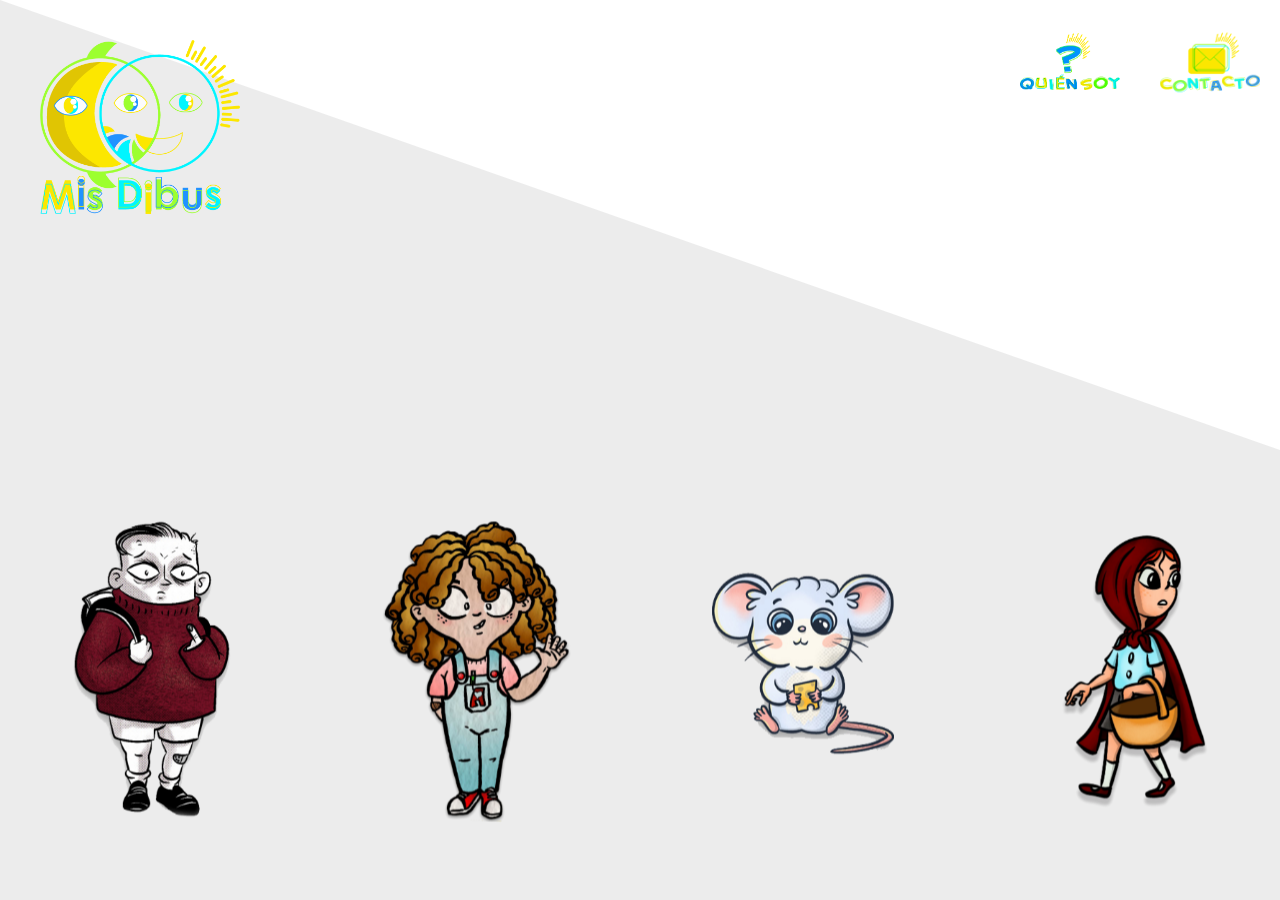
<file: index.html>
<!DOCTYPE html>
<html lang="es">

<head>
    <meta charset="UTF-8">
    <meta name="viewport" content="width=device-width, initial-scale=1.0">
    <title>Mis Dibus</title>
    <meta name="description"
        content="Explora el portafolio de Alberto en 'Mis Dibus', especializado en ilustración infantil y cuentos ilustrados llenos de creatividad y color. ¡Suscríbete para recibir las últimas novedades y sumérgete en un mundo mágico de arte para niños">
    <link rel="icon" href="img/Guyu.webp" type="image/png">
    <style>
        body {
            margin: 0;
            width: 100%;
            height: 100vh;
            overflow: hidden;
            font-family: Arial, sans-serif;
        }

        .diagonal-background {
            position: absolute;
            top: 0;
            left: 0;
            width: 100%;
            height: 100%;
            background: #ececec;
            clip-path: polygon(0 0, 100% 0, 100% 100%, 0 100%);
            z-index: 1;
        }

        .white-background {
            position: absolute;
            top: 0;
            left: 0;
            width: 100%;
            height: 100%;
            background: #ffffff;
            clip-path: polygon(0 0, 100% 0, 100% 50%, 0 0);
            z-index: 2;
        }

        .content {
            position: absolute;
            bottom: 50px;
            left: 50%;
            transform: translateX(-50%);
            z-index: 3;
            display: flex;
            justify-content: space-between;
            flex-wrap: wrap;
            max-width: 1200px;
            width: 100%;
            padding: 20px;
        }

        .card {
            position: relative;
            margin: 10px;
            width: 200px;
            height: 300px;
            perspective: 1000px;
            z-index: 4;
            transition: transform 0.6s;
        }

        .card:hover {
            transform: scale(1.05);
        }

        .card-inner {
            position: relative;
            width: 100%;
            height: 100%;
            transition: transform 0.8s;
            transform-style: preserve-3d;
            transform: translateZ(10px);
        }

        .card:hover .card-inner {
            transform: rotateY(180deg) translateZ(10px);
        }

        .card-front,
        .card-back {
            position: absolute;
            width: 100%;
            height: 100%;
            backface-visibility: hidden;
        }

        .card-front {
            background-size: contain;
            background-repeat: no-repeat;
            background-position: center;
        }

        .card-back {
            background-color: #ffffff;
            border: 5px solid #33ff3f;
            display: flex;
            flex-direction: column;
            justify-content: flex-end;
            align-items: center;
            transform: rotateY(180deg);
            padding: 1%;
        }

        button {
            border: none;
            padding: 0;
            cursor: pointer;
        }

        .logo {
            position: absolute;
            top: 40px;
            left: 40px;
            width: 20%;
            max-width: 200px;
            z-index: 5;
            transition: transform 0.8s;
            transform-style: preserve-3d;
        }

        .logo:hover {
            transform: rotateY(180deg);
        }

        .description {
            width: 80%;
            text-align: center;
            margin-top: 5px;
            font-size: 12px;
            color: #333;
            position: absolute;
            bottom: 60px;
            left: 50%;
            transform: translateX(-50%);
            visibility: hidden;
            font-family: Arial, sans-serif;
        }

        .card-back .description {
            visibility: visible;
        }

        .contact-button,
        .who-button {
            position: absolute;
            top: 20px;
            background-color: transparent;
            border: none;
            cursor: pointer;
            z-index: 6;
        }

        .contact-button {
            right: 20px;
            background-image: url('img/contacto.png');
            background-size: contain;
            background-repeat: no-repeat;
            width: 100px;
            height: 100px;
        }

        .contact-button:hover {
            filter: brightness(0.4);
        }

        .who-button {
            right: 160px;
            background-image: url('img/quien.webp');
            background-size: contain;
            background-repeat: no-repeat;
            width: 100px;
            height: 100px;
            margin-top: 13px;
        }

        .who-button:hover {
            filter: brightness(0.4);
        }

        @media (max-width: 600px) {
            .card {
                width: 180px; 
                height: 250px; 
            }

            .description {
                font-size: 10px; 
                padding: 5px;
            }

            .contact-button,
            .who-button {
                width: 80px;
                height: 80px;
            }
        }
    </style>
</head>

<body>
    <div class="diagonal-background"></div>
    <div class="white-background"></div>
    <div class="content">
        <div class="card">
            <div class="card-inner">
                <div class="card-front" style="background-image: url('img/Edgar.webp');"></div>
                <div class="card-back">
                    <a href="galeria3.html">
                        <button>
                            <img src="img/ojo_3.png" alt="Ver" style="width: 40px; height: 20px;">
                        </button>
                    </a>
                    <div class="description">
                        <strong>Edgar</strong> es un personaje de cuento ilustrado, escrito por <strong>Alberto Pérez
                            Vilar</strong>, el creador de "Mis Dibus". Este niño tímido, que no encuentra su lugar en el
                        mundo, cobra vida a través de una técnica tradicional en tinta sobre papel, con recortes y
                        montaje fotográfico que le otorgan un efecto tridimensional y juegan con las sombras. Con una
                        paleta limitada de blanco, gris, rojo y negro, esta obra creada en <strong>2023</strong> destaca
                        el estilo único de Alberto y su talento en la <strong>ilustración artesanal</strong>.
                    </div>
                </div>
            </div>
        </div>
        <div class="card">
            <div class="card-inner">
                <div class="card-front" style="background-image: url('img/Ariadna.webp');"></div>
                <div class="card-back">
                    <a href="galeria4.html"> 
                        <button>
                            <img src="img/ojo_3.png" alt="Ver" style="width: 40px; height: 20px;">
                        </button>
                    </a>
                    <div class="description">
                        <strong>Ariadna</strong>, protagonista de <strong>“Mis Letras” de Juan Antonio Sillero</strong>,
                        es una niña apasionada por la escritura. Este cuento, ilustrado con técnica mixta que combina
                        trazos en tinta y pincel con colores digitales, muestra el mundo creativo de Ariadna y su amor
                        por las palabras. Creado en <strong>2018</strong>, "Mis Letras" refleja el estilo único de
                        Sillero y su habilidad para fusionar técnicas tradicionales y digitales.
                    </div>
                </div>
            </div>
        </div>
        <div class="card">
            <div class="card-inner">
                <div class="card-front" style="background-image: url('img/Guyu.webp');"></div>
                <div class="card-back">
                    <a href="galeria2.html"> 
                        <button>
                            <img src="img/ojo_3.png" alt="Ver" style="width: 40px; height: 20px;">
                        </button>
                    </a>
                    <div class="description">
                        <strong>Guyu, el pequeño ratón</strong>, es un cuento escrito por <strong>Sandra
                            Fernández</strong> de <strong>2024</strong> que narra el sueño de un ratoncito de alcanzar
                        la luna. Con un estilo digital que conserva el <strong>espíritu de la ilustración
                            tradicional</strong>, esta obra captura la ternura y aspiraciones de Guyu, transportando al
                        lector a un mundo lleno de encanto y aventura.
                    </div>
                </div>
            </div>
        </div>
        <div class="card">
            <div class="card-inner">
                <div class="card-front" style="background-image: url('img/Caperucita.webp');"></div>
                <div class="card-back">
                    <a href="galeria1.html">
                        <button>
                            <img src="img/ojo_3.png" alt="Ver" style="width: 40px; height: 20px;">
                        </button>
                    </a>
                    <div class="description">
                        <strong>La verdadera historia de Caperucita Roja</strong> es un cuento alternativo al clásico
                        escrito por <strong>Maite Moreno Córcoles</strong>, creado en 2024 con <strong>técnica
                            digital </strong>. Esta versión reinterpreta la historia tradicional, ofreciendo una
                        perspectiva fresca y sorprendente que cautiva al lector, llevándolo a descubrir un lado nuevo y
                        desconocido de Caperucita Roja. Creado, ideado y dibujado en <strong>2024</strong>
                    </div>
                </div>
            </div>
        </div>
    </div>
    <img src="img/Logo_MisDibus.webp" alt="Logo" class="logo">
    <a href="pagina_contacto.html" class="contact-button"></a>
    <a href="quien.html" class="who-button"></a>
</body>

</html>
</file>
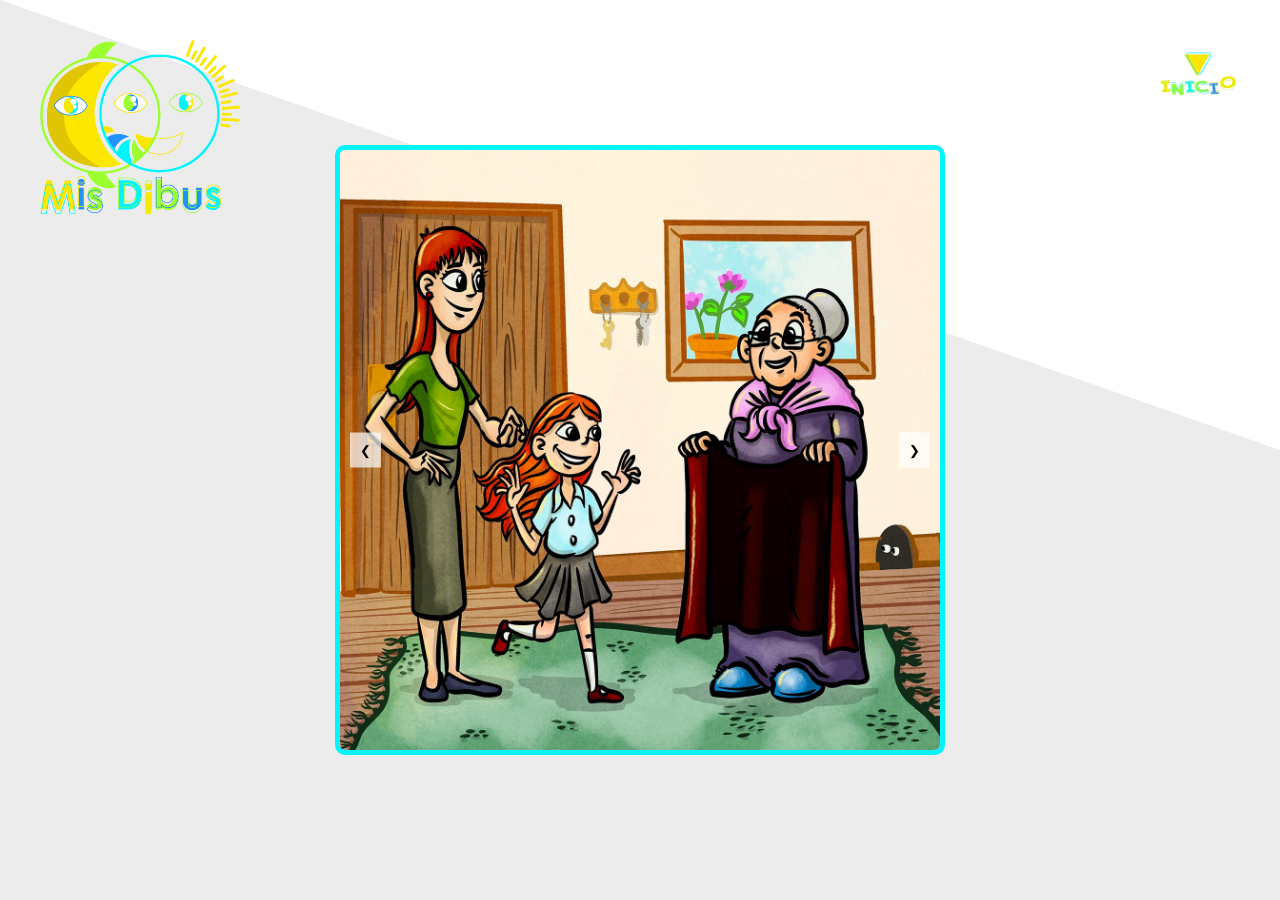
<file: galeria1.html>
<!DOCTYPE html>
<html lang="es">

<head>
    <meta charset="UTF-8">
    <meta name="viewport" content="width=device-width, initial-scale=1.0">
    <title>Mis Dibus</title>
    <meta name="description"
        content="Explora el portafolio de Alberto en 'Mis Dibus', especializado en ilustración infantil y cuentos ilustrados llenos de creatividad y color. ¡Suscríbete para recibir las últimas novedades y sumérgete en un mundo mágico de arte para niños">
    <link rel="icon" href="img/Guyu.webp" type="image/png">
    <style>
        body {
            margin: 0;
            width: 100%;
            height: 100vh;
            overflow: hidden;
            font-family: Arial, sans-serif;
            display: flex;
            justify-content: center;
            align-items: center; 
            position: relative; /* Para posicionar el carrusel */
        }

        .diagonal-background {
            position: absolute;
            top: 0;
            left: 0;
            width: 100%;
            height: 100%;
            background: #ececec;
            clip-path: polygon(0 0, 100% 0, 100% 100%, 0 100%);
            z-index: 1;
        }

        .white-background {
            position: absolute;
            top: 0;
            left: 0;
            width: 100%;
            height: 100%;
            background: #ffffff;
            clip-path: polygon(0 0, 100% 0, 100% 50%, 0 0);
            z-index: 2;
        }

        .carousel {
            position: relative;
            width: 80%;
            max-width: 600px;
            overflow: hidden;
            z-index: 3;
            border: 5px solid #00f5ff; /* Borde de color y grosor */
            border-radius: 10px; /* Opcional: esquinas redondeadas */
        }

        .carousel-images {
            display: flex;
            transition: transform 0.5s ease;
        }

        .carousel-image {
            min-width: 100%;
            transition: opacity 0.5s ease;
        }

        .arrow {
            position: absolute;
            top: 50%;
            transform: translateY(-50%);
            background-color: rgba(255, 255, 255, 0.7);
            border: none;
            cursor: pointer;
            padding: 10px;
            z-index: 4;
        }

        .arrow-left {
            left: 10px;
        }

        .arrow-right {
            right: 10px;
        }

        .logo {
            position: absolute;
            top: 40px;
            left: 40px;
            width: 20%;
            max-width: 200px;
            z-index: 5;
            transition: transform 0.8s;
            transform-style: preserve-3d;
        }

        .logo:hover {
            transform: rotateY(180deg);
        }

        .inicio-button {
            position: absolute;
            top: 20px;
            right: 20px;
            background-image: url('img/inicio.webp');
            background-color: transparent;
            background-size: contain;
            background-repeat: no-repeat;
            width: 120px;
            height: 120px;
            border: none;
            cursor: pointer;
            z-index: 6;
        }

        .inicio-button:hover {
            filter: brightness(0.4);
        }

        @media (max-width: 600px) {
            .inicio-button {
                width: 80px;
                height: 80px;
            }
        }
    </style>
</head>

<body>
    <div class="diagonal-background"></div>
    <div class="white-background"></div>
    <div class="carousel">
        <div class="carousel-images">
            <img src="img/Caperucita-1.webp" alt="Caperucita 1" class="carousel-image">
            <img src="img/Caperucita-2.webp" alt="Caperucita 2" class="carousel-image">
            <img src="img/Caperucita-3.webp" alt="Caperucita 3" class="carousel-image">
            <img src="img/Caperucita-4.webp" alt="Caperucita 4" class="carousel-image">
            <img src="img/Caperucita-5.webp" alt="Caperucita 5" class="carousel-image">
            <img src="img/Caperucita-6.webp" alt="Caperucita 6" class="carousel-image">
            <img src="img/Caperucita-7.webp" alt="Caperucita 7" class="carousel-image">
            <img src="img/Caperucita-8.webp" alt="Caperucita 8" class="carousel-image">
            <img src="img/Caperucita-9.webp" alt="Caperucita 9" class="carousel-image">
            <img src="img/Caperucita-10.webp" alt="Caperucita 10" class="carousel-image">
            <img src="img/Caperucita-11.webp" alt="Caperucita 11" class="carousel-image">
            <img src="img/Caperucita-12.webp" alt="Caperucita 12" class="carousel-image">
            <img src="img/Caperucita-13.webp" alt="Caperucita 13" class="carousel-image">
            <img src="img/Caperucita-14.webp" alt="Caperucita 14" class="carousel-image">
        </div>
        <button class="arrow arrow-left" onclick="moveSlide(-1)">&#10094;</button>
        <button class="arrow arrow-right" onclick="moveSlide(1)">&#10095;</button>
    </div>
    <img src="img/Logo_MisDibus.webp" alt="Logo" class="logo">
    <a href="index.html" class="inicio-button"></a>

    <script>
        let currentIndex = 0;

        function moveSlide(direction) {
            const images = document.querySelectorAll('.carousel-image');
            currentIndex += direction;

            if (currentIndex < 0) {
                currentIndex = images.length - 1;
            } else if (currentIndex >= images.length) {
                currentIndex = 0;
            }

            const offset = -currentIndex * 100;
            document.querySelector('.carousel-images').style.transform = `translateX(${offset}%)`;
        }
    </script>
</body>

</html>
</file>
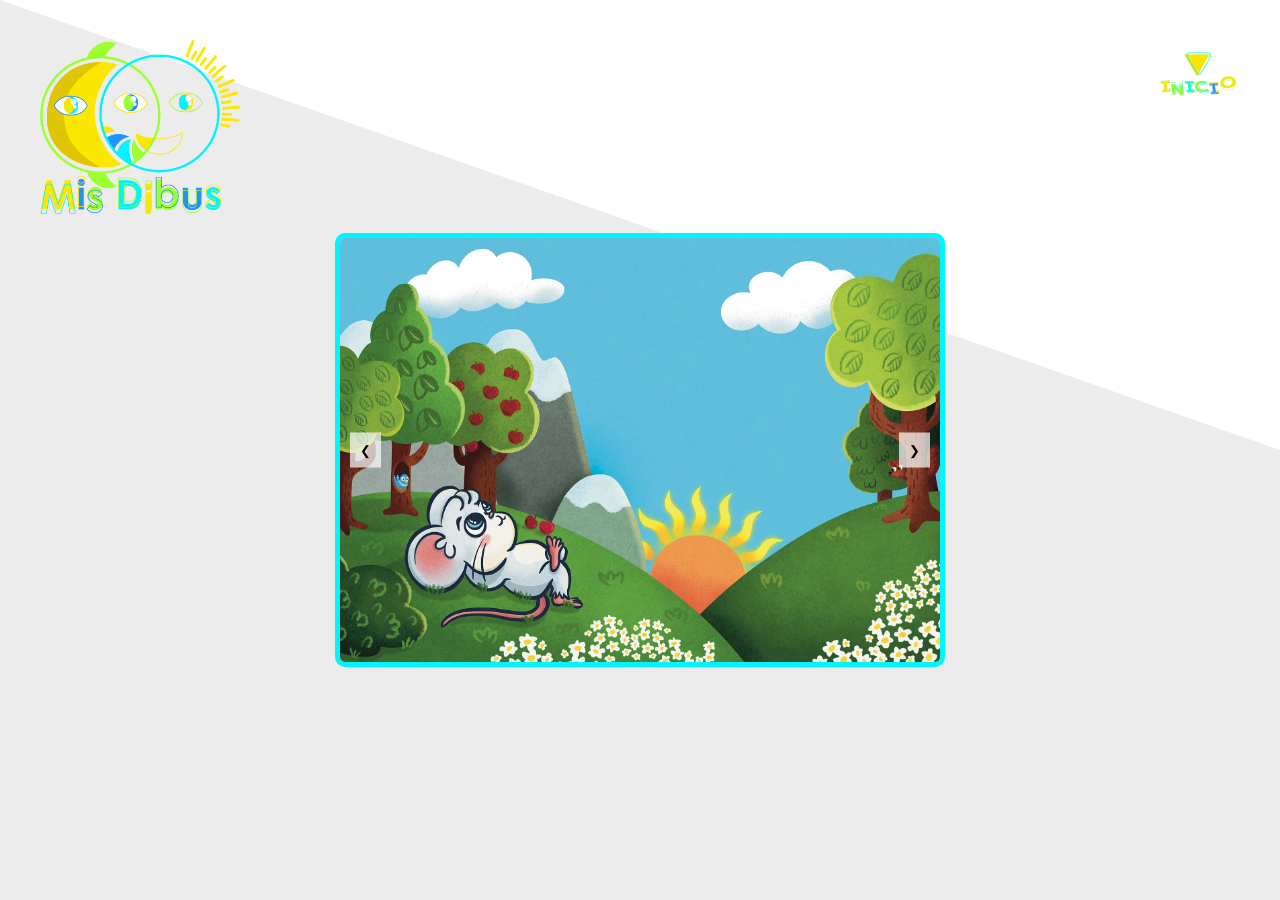
<file: galeria2.html>
<!DOCTYPE html>
<html lang="es">

<head>
    <meta charset="UTF-8">
    <meta name="viewport" content="width=device-width, initial-scale=1.0">
    <title>Mis Dibus</title>
    <meta name="description"
        content="Explora el portafolio de Alberto en 'Mis Dibus', especializado en ilustración infantil y cuentos ilustrados llenos de creatividad y color. ¡Suscríbete para recibir las últimas novedades y sumérgete en un mundo mágico de arte para niños">
    <link rel="icon" href="img/Guyu.webp" type="image/png">
    <style>
        body {
            margin: 0;
            width: 100%;
            height: 100vh;
            overflow: hidden;
            font-family: Arial, sans-serif;
            display: flex;
            justify-content: center;
            align-items: center; 
            position: relative;
        }

        .diagonal-background {
            position: absolute;
            top: 0;
            left: 0;
            width: 100%;
            height: 100%;
            background: #ececec;
            clip-path: polygon(0 0, 100% 0, 100% 100%, 0 100%);
            z-index: 1;
        }

        .white-background {
            position: absolute;
            top: 0;
            left: 0;
            width: 100%;
            height: 100%;
            background: #ffffff;
            clip-path: polygon(0 0, 100% 0, 100% 50%, 0 0);
            z-index: 2;
        }

        .carousel {
            position: relative;
            width: 80%;
            max-width: 600px;
            overflow: hidden;
            z-index: 3;
            border: 5px solid #00f5ff;
            border-radius: 10px;
        }

        .carousel-images {
            display: flex;
            transition: transform 0.5s ease;
        }

        .carousel-image {
            min-width: 100%;
            transition: opacity 0.5s ease;
        }

        .arrow {
            position: absolute;
            top: 50%;
            transform: translateY(-50%);
            background-color: rgba(255, 255, 255, 0.7);
            border: none;
            cursor: pointer;
            padding: 10px;
            z-index: 4;
        }

        .arrow-left {
            left: 10px;
        }

        .arrow-right {
            right: 10px;
        }

        .logo {
            position: absolute;
            top: 40px;
            left: 40px;
            width: 20%;
            max-width: 200px;
            z-index: 5;
            transition: transform 0.8s;
            transform-style: preserve-3d;
        }

        .logo:hover {
            transform: rotateY(180deg);
        }

        .inicio-button {
            position: absolute;
            top: 20px;
            right: 20px;
            background-image: url('img/inicio.webp');
            background-color: transparent;
            background-size: contain;
            background-repeat: no-repeat;
            width: 120px;
            height: 120px;
            border: none;
            cursor: pointer;
            z-index: 6;
        }

        .inicio-button:hover {
            filter: brightness(0.4);
        }

        @media (max-width: 600px) {
            .inicio-button {
                width: 80px;
                height: 80px;
            }
        }
    </style>
</head>

<body>
    <div class="diagonal-background"></div>
    <div class="white-background"></div>
    <div class="carousel">
        <div class="carousel-images">
            <img src="img/Guyu_1.webp" alt="Guyu 1" class="carousel-image">
            <img src="img/Guyu_2.webp" alt="Guyu 2" class="carousel-image">
            <img src="img/Guyu_3.webp" alt="Guyu 3" class="carousel-image">
            <img src="img/Guyu_4.webp" alt="Guyu 4" class="carousel-image">
            <img src="img/Guyu_5.webp" alt="Guyu 5" class="carousel-image">
            <img src="img/Guyu_6.webp" alt="Guyu 6" class="carousel-image">
            <img src="img/Guyu_7.webp" alt="Guyu 7" class="carousel-image">
            <img src="img/Guyu_8.webp" alt="Guyu 8" class="carousel-image">
            <img src="img/Guyu_9.webp" alt="Guyu 9" class="carousel-image">
            <img src="img/Guyu_10.webp" alt="Guyu 10" class="carousel-image">
            <img src="img/Guyu_11.webp" alt="Guyu 11" class="carousel-image">
            <img src="img/Guyu_12.webp" alt="Guyu 12" class="carousel-image">
        </div>
        <button class="arrow arrow-left" onclick="moveSlide(-1)">&#10094;</button>
        <button class="arrow arrow-right" onclick="moveSlide(1)">&#10095;</button>
    </div>
    <img src="img/Logo_MisDibus.webp" alt="Logo" class="logo">
    <a href="index.html" class="inicio-button"></a>

    <script>
        let currentIndex = 0;

        function moveSlide(direction) {
            const images = document.querySelectorAll('.carousel-image');
            currentIndex += direction;

            if (currentIndex < 0) {
                currentIndex = images.length - 1;
            } else if (currentIndex >= images.length) {
                currentIndex = 0;
            }

            const offset = -currentIndex * 100;
            document.querySelector('.carousel-images').style.transform = `translateX(${offset}%)`;
        }
    </script>
</body>

</html>
</file>
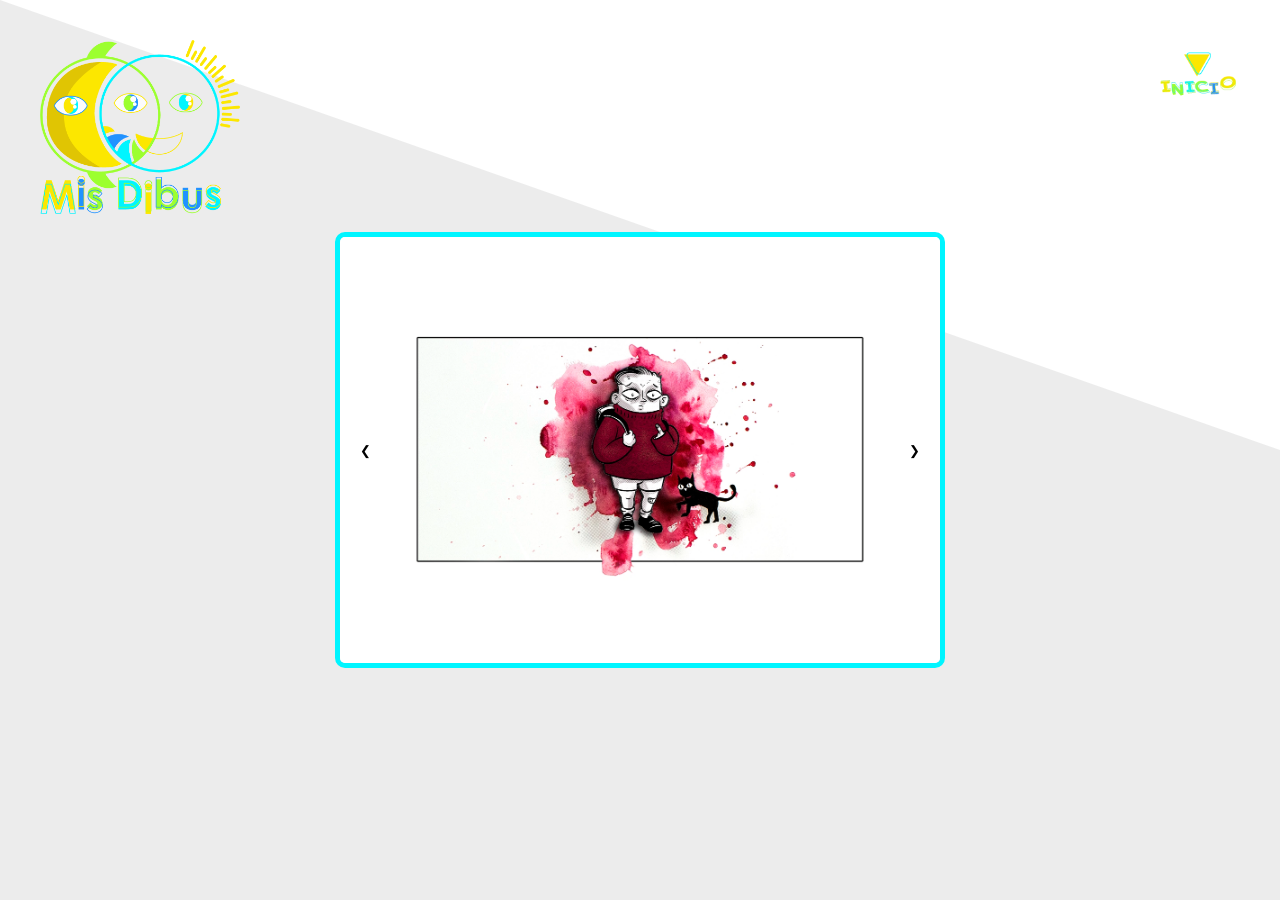
<file: galeria3.html>
<!DOCTYPE html>
<html lang="es">

<head>
    <meta charset="UTF-8">
    <meta name="viewport" content="width=device-width, initial-scale=1.0">
    <title>Mis Dibus</title>
    <meta name="description"
        content="Explora el portafolio de Alberto en 'Mis Dibus', especializado en ilustración infantil y cuentos ilustrados llenos de creatividad y color. ¡Suscríbete para recibir las últimas novedades y sumérgete en un mundo mágico de arte para niños">
    <link rel="icon" href="img/Guyu.webp" type="image/webp">
    <style>
        body {
            margin: 0;
            width: 100%;
            height: 100vh;
            overflow: hidden;
            font-family: Arial, sans-serif;
            display: flex;
            justify-content: center;
            align-items: center; 
            position: relative;
        }

        .diagonal-background {
            position: absolute;
            top: 0;
            left: 0;
            width: 100%;
            height: 100%;
            background: #ececec;
            clip-path: polygon(0 0, 100% 0, 100% 100%, 0 100%);
            z-index: 1;
        }

        .white-background {
            position: absolute;
            top: 0;
            left: 0;
            width: 100%;
            height: 100%;
            background: #ffffff;
            clip-path: polygon(0 0, 100% 0, 100% 50%, 0 0);
            z-index: 2;
        }

        .carousel {
            position: relative;
            width: 80%;
            max-width: 600px;
            overflow: hidden;
            z-index: 3;
            border: 5px solid #00f5ff;
            border-radius: 10px; 
        }

        .carousel-images {
            display: flex;
            transition: transform 0.5s ease;
        }

        .carousel-image {
            min-width: 100%;
            transition: opacity 0.5s ease;
        }

        .arrow {
            position: absolute;
            top: 50%;
            transform: translateY(-50%);
            background-color: rgba(255, 255, 255, 0.7);
            border: none;
            cursor: pointer;
            padding: 10px;
            z-index: 4;
        }

        .arrow-left {
            left: 10px;
        }

        .arrow-right {
            right: 10px;
        }

        .logo {
            position: absolute;
            top: 40px;
            left: 40px;
            width: 20%;
            max-width: 200px;
            z-index: 5;
            transition: transform 0.8s;
            transform-style: preserve-3d;
        }

        .logo:hover {
            transform: rotateY(180deg);
        }

        .inicio-button {
            position: absolute;
            top: 20px;
            right: 20px;
            background-image: url('img/inicio.webp');
            background-color: transparent;
            background-size: contain;
            background-repeat: no-repeat;
            width: 120px;
            height: 120px;
            border: none;
            cursor: pointer;
            z-index: 6;
        }

        .inicio-button:hover {
            filter: brightness(0.4);
        }

        @media (max-width: 600px) {
            .inicio-button {
                width: 80px;
                height: 80px;
            }
        }
    </style>
</head>

<body>
    <div class="diagonal-background"></div>
    <div class="white-background"></div>
    <div class="carousel">
        <div class="carousel-images">
            <img src="img/Edgar1.webp" alt="Edgar 1" class="carousel-image">
            <img src="img/Edgar2.webp" alt="Edgar 2" class="carousel-image">
            <img src="img/Edgar3.webp" alt="Edgar 3" class="carousel-image">
            <img src="img/Edgar4.webp" alt="Edgar 4" class="carousel-image">
            <img src="img/Edgar5.webp" alt="Edgar 5" class="carousel-image">
            <img src="img/Edgar6.webp" alt="Edgar 6" class="carousel-image">
            <img src="img/Edgar7.webp" alt="Edgar 7" class="carousel-image">
            <img src="img/Edgar8.webp" alt="Edgar 8" class="carousel-image">
            <img src="img/Edgar9.webp" alt="Edgar 9" class="carousel-image">
            <img src="img/Edgar10.webp" alt="Edgar 10" class="carousel-image">
            <img src="img/Edgar11.webp" alt="Edgar 11" class="carousel-image">
            <img src="img/Edgar12.webp" alt="Edgar 12" class="carousel-image">
            <img src="img/Edgar13.webp" alt="Edgar 13" class="carousel-image">
            <img src="img/Edgar14.webp" alt="Edgar 14" class="carousel-image">
            <img src="img/Edgar15.webp" alt="Edgar 15" class="carousel-image">
            <img src="img/Edgar16.webp" alt="Edgar 16" class="carousel-image">
        </div>
        <button class="arrow arrow-left" onclick="moveSlide(-1)">&#10094;</button>
        <button class="arrow arrow-right" onclick="moveSlide(1)">&#10095;</button>
    </div>
    <img src="img/Logo_MisDibus.webp" alt="Logo" class="logo">
    <a href="index.html" class="inicio-button"></a>

    <script>
        let currentIndex = 0;

        function moveSlide(direction) {
            const images = document.querySelectorAll('.carousel-image');
            currentIndex += direction;

            if (currentIndex < 0) {
                currentIndex = images.length - 1;
            } else if (currentIndex >= images.length) {
                currentIndex = 0;
            }

            const offset = -currentIndex * 100;
            document.querySelector('.carousel-images').style.transform = `translateX(${offset}%)`;
        }
    </script>
</body>

</html>
</file>
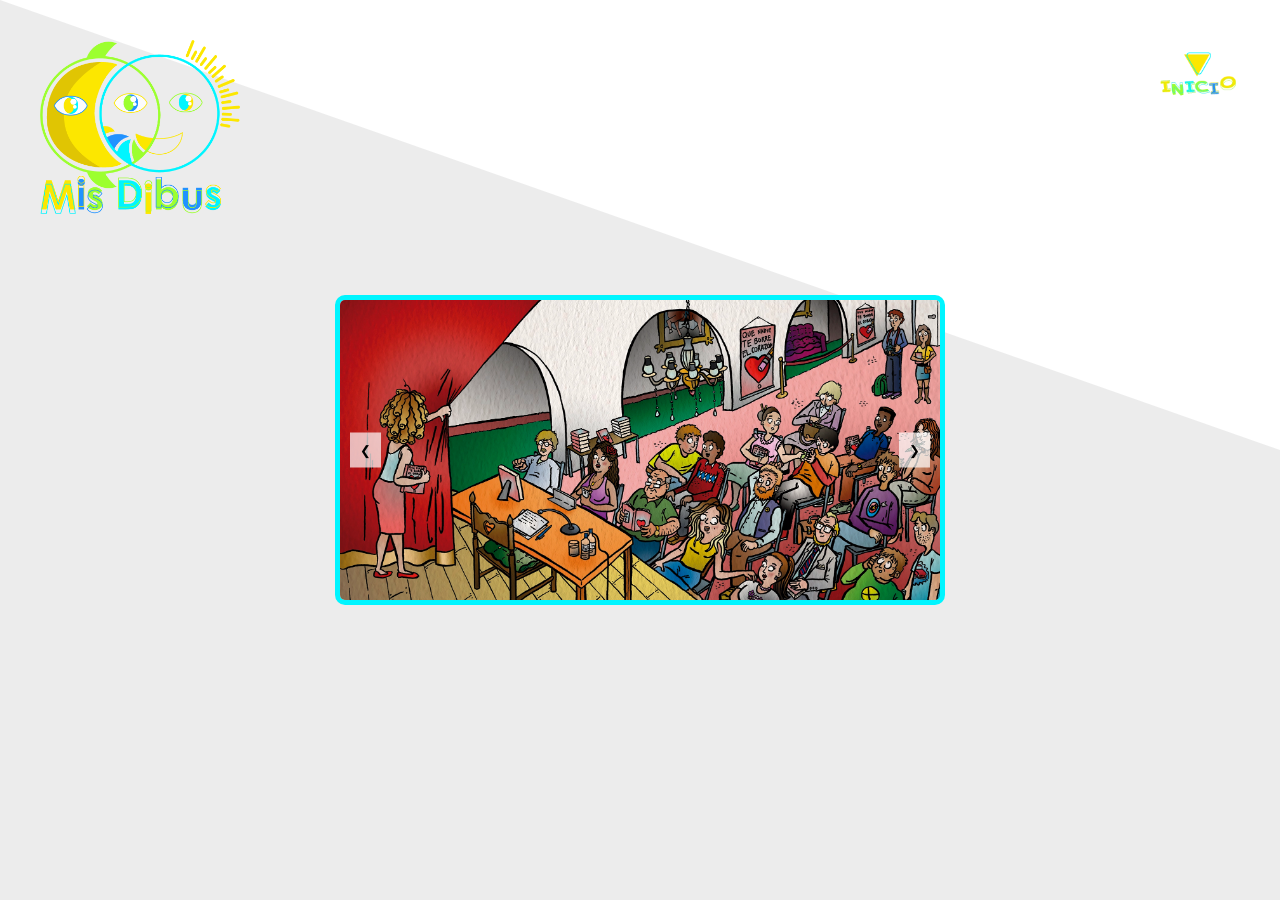
<file: galeria4.html>
<!DOCTYPE html>
<html lang="es">

<head>
    <meta charset="UTF-8">
    <meta name="viewport" content="width=device-width, initial-scale=1.0">
    <title>Mis Dibus</title>
    <meta name="description"
        content="Explora el portafolio de Alberto en 'Mis Dibus', especializado en ilustración infantil y cuentos ilustrados llenos de creatividad y color. ¡Suscríbete para recibir las últimas novedades y sumérgete en un mundo mágico de arte para niños">
    <link rel="icon" href="img/Guyu.webp" type="image/webp">
    <style>
        body {
            margin: 0;
            width: 100%;
            height: 100vh;
            overflow: hidden;
            font-family: Arial, sans-serif;
            display: flex;
            justify-content: center;
            align-items: center; 
            position: relative;
        }

        .diagonal-background {
            position: absolute;
            top: 0;
            left: 0;
            width: 100%;
            height: 100%;
            background: #ececec;
            clip-path: polygon(0 0, 100% 0, 100% 100%, 0 100%);
            z-index: 1;
        }

        .white-background {
            position: absolute;
            top: 0;
            left: 0;
            width: 100%;
            height: 100%;
            background: #ffffff;
            clip-path: polygon(0 0, 100% 0, 100% 50%, 0 0);
            z-index: 2;
        }

        .carousel {
            position: relative;
            width: 80%;
            max-width: 600px;
            overflow: hidden;
            z-index: 3;
            border: 5px solid #00f5ff;
            border-radius: 10px; 
        }

        .carousel-images {
            display: flex;
            transition: transform 0.5s ease;
        }

        .carousel-image {
            min-width: 100%;
            transition: opacity 0.5s ease;
        }

        .arrow {
            position: absolute;
            top: 50%;
            transform: translateY(-50%);
            background-color: rgba(255, 255, 255, 0.7);
            border: none;
            cursor: pointer;
            padding: 10px;
            z-index: 4;
        }

        .arrow-left {
            left: 10px;
        }

        .arrow-right {
            right: 10px;
        }

        .logo {
            position: absolute;
            top: 40px;
            left: 40px;
            width: 20%;
            max-width: 200px;
            z-index: 5;
            transition: transform 0.8s;
            transform-style: preserve-3d;
        }

        .logo:hover {
            transform: rotateY(180deg);
        }

        .inicio-button {
            position: absolute;
            top: 20px;
            right: 20px;
            background-image: url('img/inicio.webp');
            background-color: transparent;
            background-size: contain;
            background-repeat: no-repeat;
            width: 120px;
            height: 120px;
            border: none;
            cursor: pointer;
            z-index: 6;
        }

        .inicio-button:hover {
            filter: brightness(0.4);
        }

        @media (max-width: 600px) {
            .inicio-button {
                width: 80px;
                height: 80px;
            }
        }
    </style>
</head>

<body>
    <div class="diagonal-background"></div>
    <div class="white-background"></div>
    <div class="carousel">
        <div class="carousel-images">
            <img src="img/Ariadna1.webp" alt="Edgar 1" class="carousel-image">
            <img src="img/Ariadna2.webp" alt="Edgar 2" class="carousel-image">
            <img src="img/Ariadna3.webp" alt="Edgar 3" class="carousel-image">
            <img src="img/Ariadna4.webp" alt="Edgar 4" class="carousel-image">
            <img src="img/Ariadna5.webp" alt="Edgar 5" class="carousel-image">
            <img src="img/Ariadna6.webp" alt="Edgar 6" class="carousel-image">
            <img src="img/Ariadna7.webp" alt="Edgar 7" class="carousel-image">
            <img src="img/Ariadna8.webp" alt="Edgar 8" class="carousel-image">
            <img src="img/Ariadna9.webp" alt="Edgar 9" class="carousel-image">
            <img src="img/Ariadna10.webp" alt="Edgar 10" class="carousel-image">
            <img src="img/Ariadna11.webp" alt="Edgar 11" class="carousel-image">
            <img src="img/Ariadna12.webp" alt="Edgar 12" class="carousel-image">
        </div>
        <button class="arrow arrow-left" onclick="moveSlide(-1)">&#10094;</button>
        <button class="arrow arrow-right" onclick="moveSlide(1)">&#10095;</button>
    </div>
    <img src="img/Logo_MisDibus.webp" alt="Logo" class="logo">
    <a href="index.html" class="inicio-button"></a>

    <script>
        let currentIndex = 0;

        function moveSlide(direction) {
            const images = document.querySelectorAll('.carousel-image');
            currentIndex += direction;

            if (currentIndex < 0) {
                currentIndex = images.length - 1;
            } else if (currentIndex >= images.length) {
                currentIndex = 0;
            }

            const offset = -currentIndex * 100;
            document.querySelector('.carousel-images').style.transform = `translateX(${offset}%)`;
        }
    </script>
</body>

</html>
</file>
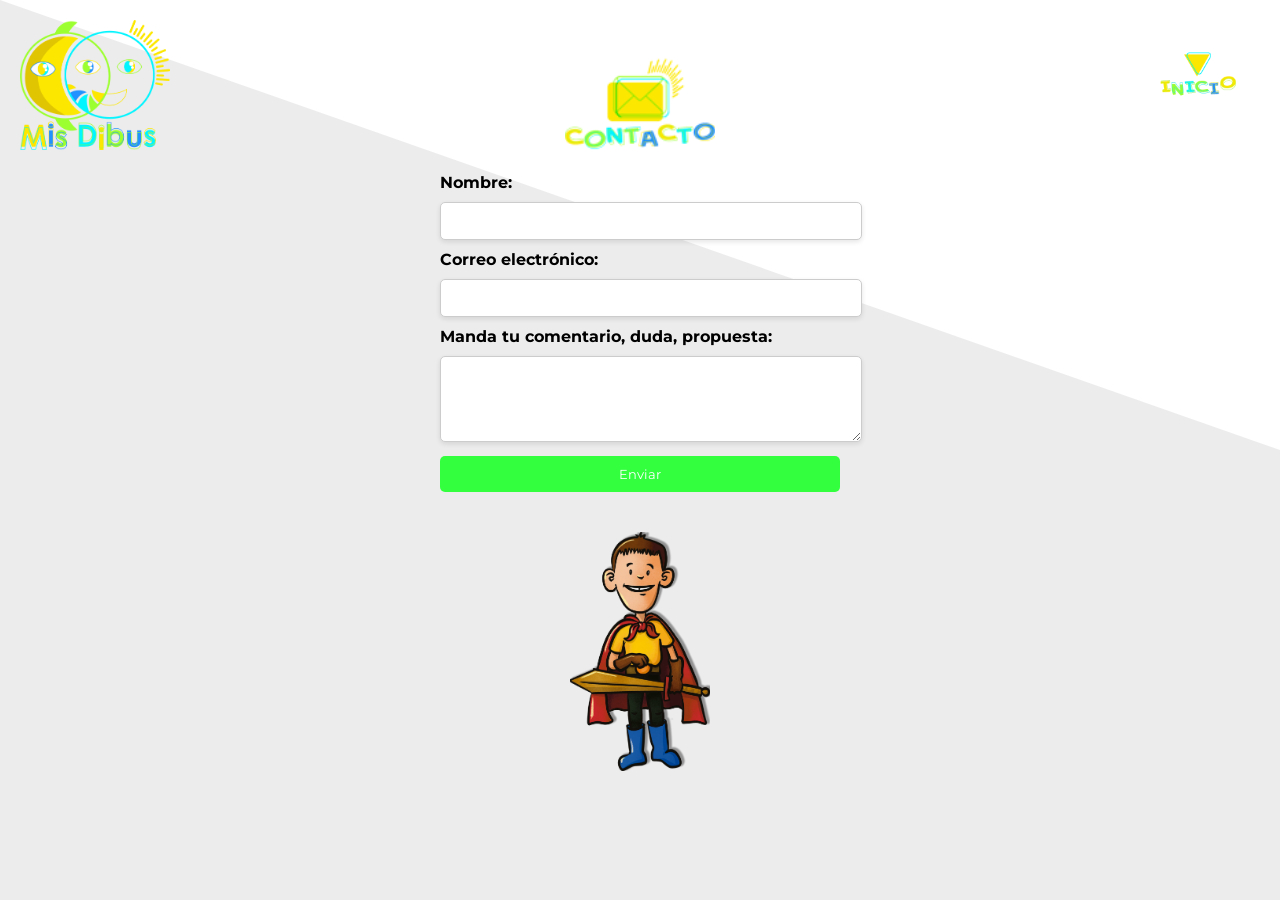
<file: pagina_contacto.html>
<!DOCTYPE html>
<html lang="es">

<head>
    <meta charset="UTF-8">
    <meta name="viewport" content="width=device-width, initial-scale=1.0">
    <title>Mis Dibus</title>
    <meta name="description"
        content="Explora el portafolio de Alberto en 'Mis Dibus', especializado en ilustración infantil y cuentos ilustrados llenos de creatividad y color. ¡Suscríbete para recibir las últimas novedades y sumérgete en un mundo mágico de arte para niños">
    <link rel="icon" href="img/Guyu.webp" type="image/png">
    <link href="https://fonts.googleapis.com/css2?family=Montserrat:wght@400;700&display=swap" rel="stylesheet">
    <style>
        body {
            margin: 0;
            width: 100%;
            height: auto; 
            overflow: auto; 
            font-family: 'Montserrat', sans-serif; 
            display: flex;
            flex-direction: column; 
            align-items: center; 
        }

        .diagonal-background {
            position: absolute;
            top: 0;
            left: 0;
            width: 100%;
            height: 100%;
            background: #ececec;
            clip-path: polygon(0 0, 100% 0, 100% 100%, 0 100%);
            z-index: 1;
        }

        .white-background {
            position: absolute;
            top: 0;
            left: 0;
            width: 100%;
            height: 100%;
            background: #ffffff;
            clip-path: polygon(0 0, 100% 0, 100% 50%, 0 0);
            z-index: 2;
        }

        .content {
            z-index: 3;
            display: flex;
            flex-direction: column; 
            align-items: center;
            width: 100%;
            padding: 20px;
        }

        .logo {
            position: absolute;
            top: 20px; 
            left: 20px; 
            width: 15%; 
            max-width: 150px; 
            z-index: 5;
            transition: transform 0.8s;
            transform-style: preserve-3d;
        }

        .logo:hover {
            transform: rotateY(180deg);
        }

        .inicio-button {
            position: absolute;
            top: 20px;
            right: 20px;
            background-image: url('img/inicio.webp');
            background-color: transparent;
            background-size: contain;
            background-repeat: no-repeat;
            width: 120px; 
            height: 120px; 
            border: none;
            cursor: pointer;
            z-index: 6;
        }

        .inicio-button:hover {
            filter: brightness(0.4);
        }

        .form-container {
            padding: 20px;
            max-width: 400px;
            width: 100%;
            z-index: 4;
            display: flex;
            flex-direction: column;
            align-items: center;
        }

        .form-container img {
            max-width: 100%;
            margin-bottom: 20px; 
            width: 150px; 
            height: auto; 
        }

        .form-container label {
            text-align: center;
            width: 100%;
            margin-bottom: 5px;
            font-family: 'Montserrat', sans-serif; 
        }

        .form-container input,
        .form-container textarea {
            width: 100%;
            padding: 10px;
            margin: 10px 0;
            border: 1px solid #ccc;
            border-radius: 5px;
            box-shadow: 0 2px 5px rgba(0, 0, 0, 0.1);
            text-align: center;
            font-family: 'Montserrat', sans-serif; 
        }

        .form-container button {
            background-color: #33ff3f;
            color: white;
            border: none;
            padding: 10px 15px;
            border-radius: 5px;
            cursor: pointer;
            transition: background-color 0.3s;
            text-align: center; 
            width: 100%; 
            font-family: 'Montserrat', sans-serif;
        }

        .form-container button:hover {
            background-color: blue;
        }

        .image-right {
            width:11%; 
            height: auto; 
            margin-top: 20px; 
        }

        @media (max-width: 600px) {
            .form-container {
                padding: 10px; 
                max-width: 90%;
            }

            .form-container img {
                width: 100px; 
                height: auto; 
            }

            .form-container label {
                font-size: 14px; 
            }

            .form-container input,
            .form-container textarea {
                padding: 8px; 
                font-size: 14px; 
            }

            .form-container button {
                padding: 8px; 
                font-size: 14px; 
            }

            .logo {
                width: 25%; 
                max-width: 100px; 
            }

            .inicio-button {
                width: 80px; 
                height:80px; 
            }

            .image-right {
                order: 1; 
                width: 20%; 
                height: auto;
                margin-top: 20px;
            }

           
        }
    </style>
</head>

<body>
    <div class="diagonal-background"></div>
    <div class="white-background"></div>
    <div class="content">
        <div class="form-container">
            <img src="img/contacto.png" alt="Contacto" />
            <form>
                <label for="nombre"><strong>Nombre:</strong></label>
                <input type="text" id="nombre" name="nombre" required>
                <label for="email"><strong>Correo electrónico:</strong></label>
                <input type="email" id="email" name="email" required>
                <label for="comentario"><strong>Manda tu comentario, duda, propuesta:</strong></label>
                <textarea id="comentario" name="comentario" rows="4" required></textarea>
                <button type="submit">Enviar</button>
            </form>
        </div>
        <img src="img/Caballero.webp" alt="Caballero" class="image-right"/>
    </div>
    <img src="img/Logo_MisDibus.webp" alt="Logo" class="logo">
    <a href="index.html" class="inicio-button"></a>
</body>

</html>
</file>
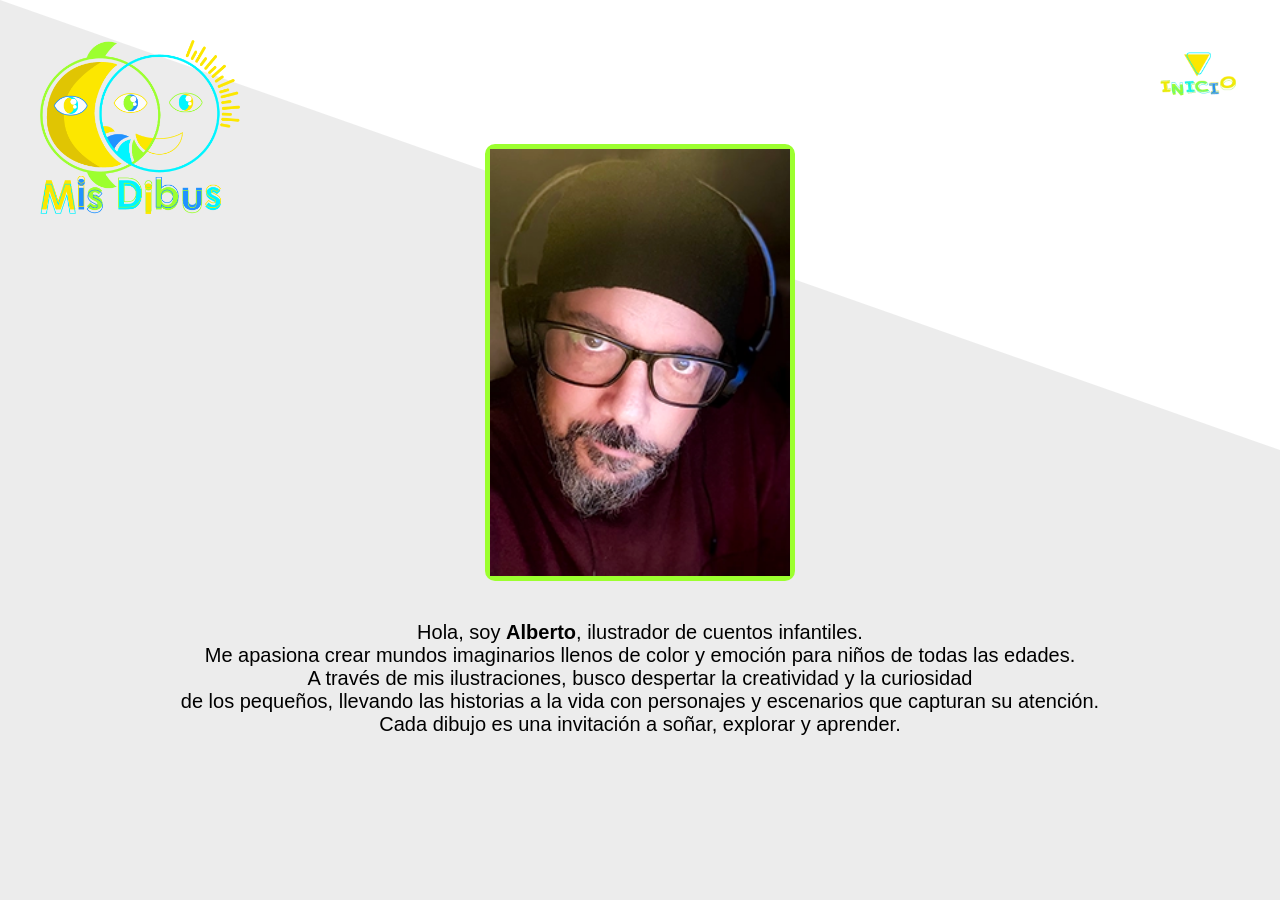
<file: quien.html>
<!DOCTYPE html>
<html lang="es">

<head>
    <meta charset="UTF-8">
    <meta name="viewport" content="width=device-width, initial-scale=1.0">
    <title>Mis Dibus</title>
    <meta name="description"
        content="Explora el portafolio de Alberto en 'Mis Dibus', especializado en ilustración infantil y cuentos ilustrados llenos de creatividad y color. ¡Suscríbete para recibir las últimas novedades y sumérgete en un mundo mágico de arte para niños">
    <link rel="icon" href="img/Guyu.webp" type="image/png">
    <style>
        body {
            margin: 0;
            width: 100%;
            height: 100vh;
            overflow: hidden;
            font-family: Arial, sans-serif;
            display: flex;
            justify-content: center;
            align-items: center;
            position: relative;
            flex-direction: column;
        }

        .diagonal-background {
            position: absolute;
            top: 0;
            left: 0;
            width: 100%;
            height: 100%;
            background: #ececec;
            clip-path: polygon(0 0, 100% 0, 100% 100%, 0 100%);
            z-index: 1;
        }

        .white-background {
            position: absolute;
            top: 0;
            left: 0;
            width: 100%;
            height: 100%;
            background: #ffffff;
            clip-path: polygon(0 0, 100% 0, 100% 50%, 0 0);
            z-index: 2;
        }

        .logo {
            position: absolute;
            top: 40px;
            left: 40px;
            width: 20%;
            max-width: 200px;
            z-index: 5;
            transition: transform 0.8s;
            transform-style: preserve-3d;
        }

        .logo:hover {
            transform: rotateY(180deg);
        }
        
        .image-container {
            border: 5px solid #9cff2f; 
            border-radius: 10px; 
            display: flex;
            justify-content: center;
            align-items: center;
            position: relative;
            z-index: 3; 
            width: auto; 
            max-width: 400px; 
            height: auto; 
            padding: 0;
            margin-bottom: 20px
        }

        .alberto-image {
            width: 300px;
            height: auto;
        }

        .inicio-button {
            position: absolute;
            top: 20px;
            right: 20px;
            background-image: url('img/inicio.webp');
            background-color: transparent;
            background-size: contain;
            background-repeat: no-repeat;
            width: 120px;
            height: 120px;
            border: none;
            cursor: pointer;
            z-index: 6;
        }

        .inicio-button:hover {
            filter: brightness(0.4);
        }
        .description {
            text-align: center; 
            padding: 0 20px; 
            z-index: 4;
            font-size: 20px;
        }

        @media (max-width: 600px) {
            .inicio-button {
                width: 80px;
                height: 80px;
            }
            .alberto-image {
                width: 200px; 
            }
            .description {
            text-align: center;
            padding: 0 20px;
            z-index: 4;
            font-size: 14px; 
        }  
        }
    </style>
</head>

<body>
    <div class="diagonal-background"></div>
    <div class="white-background"></div>
    <div class="image-container">
        <img src="img/alberto.webp" alt="Alberto" class="alberto-image">
    </div>
    <img src="img/Logo_MisDibus.webp" alt="Logo" class="logo">
    <p class="description">Hola, soy <strong>Alberto</strong>, ilustrador de cuentos infantiles.<br> Me apasiona crear mundos imaginarios llenos de color y emoción para niños de todas las edades.<br> A través de mis ilustraciones, busco despertar la creatividad y la curiosidad<br> de los pequeños, llevando las historias a la vida con personajes y escenarios que capturan su atención.<br> Cada dibujo es una invitación a soñar, explorar y aprender.</p>
     <a href="index.html" class="inicio-button"></a>
</body>

</html>
</file>
